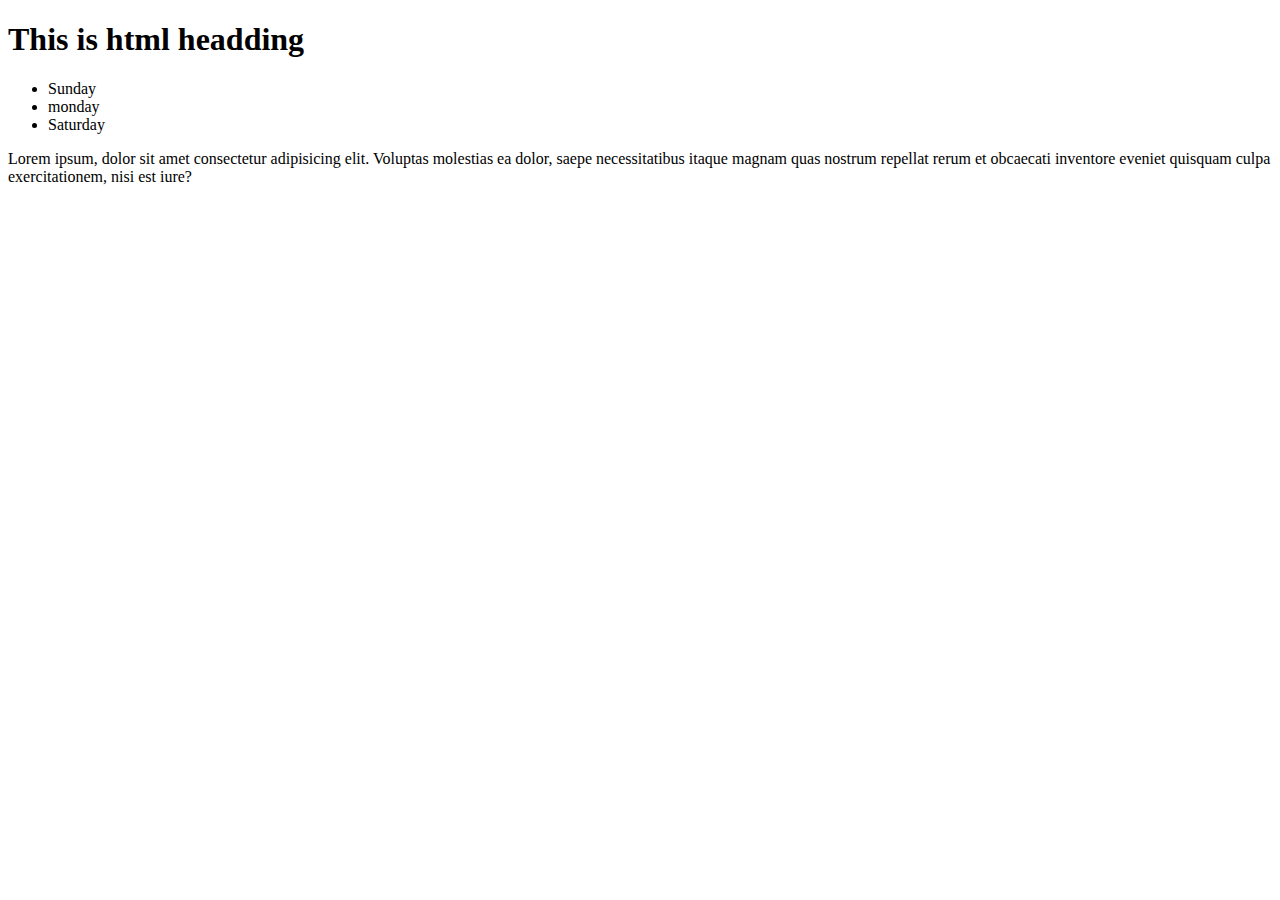
<file: index.html>
<!DOCTYPE html>
<html lang="en">
<head>
    <meta charset="UTF-8">
    <meta name="viewport" content="width=device-width, initial-scale=1.0">
    <title>Document</title>
</head>
<body>
    <h1>This is html headding</h1>
    <ul>
        <li>Sunday</li>
        <li>monday</li>
        <li>Saturday</li>
    </ul>
    <p>Lorem ipsum, dolor sit amet consectetur adipisicing elit. Voluptas molestias ea dolor, saepe necessitatibus itaque magnam quas nostrum repellat rerum et obcaecati inventore eveniet quisquam culpa exercitationem, nisi est iure?</p>
</body>
</html>
</file>
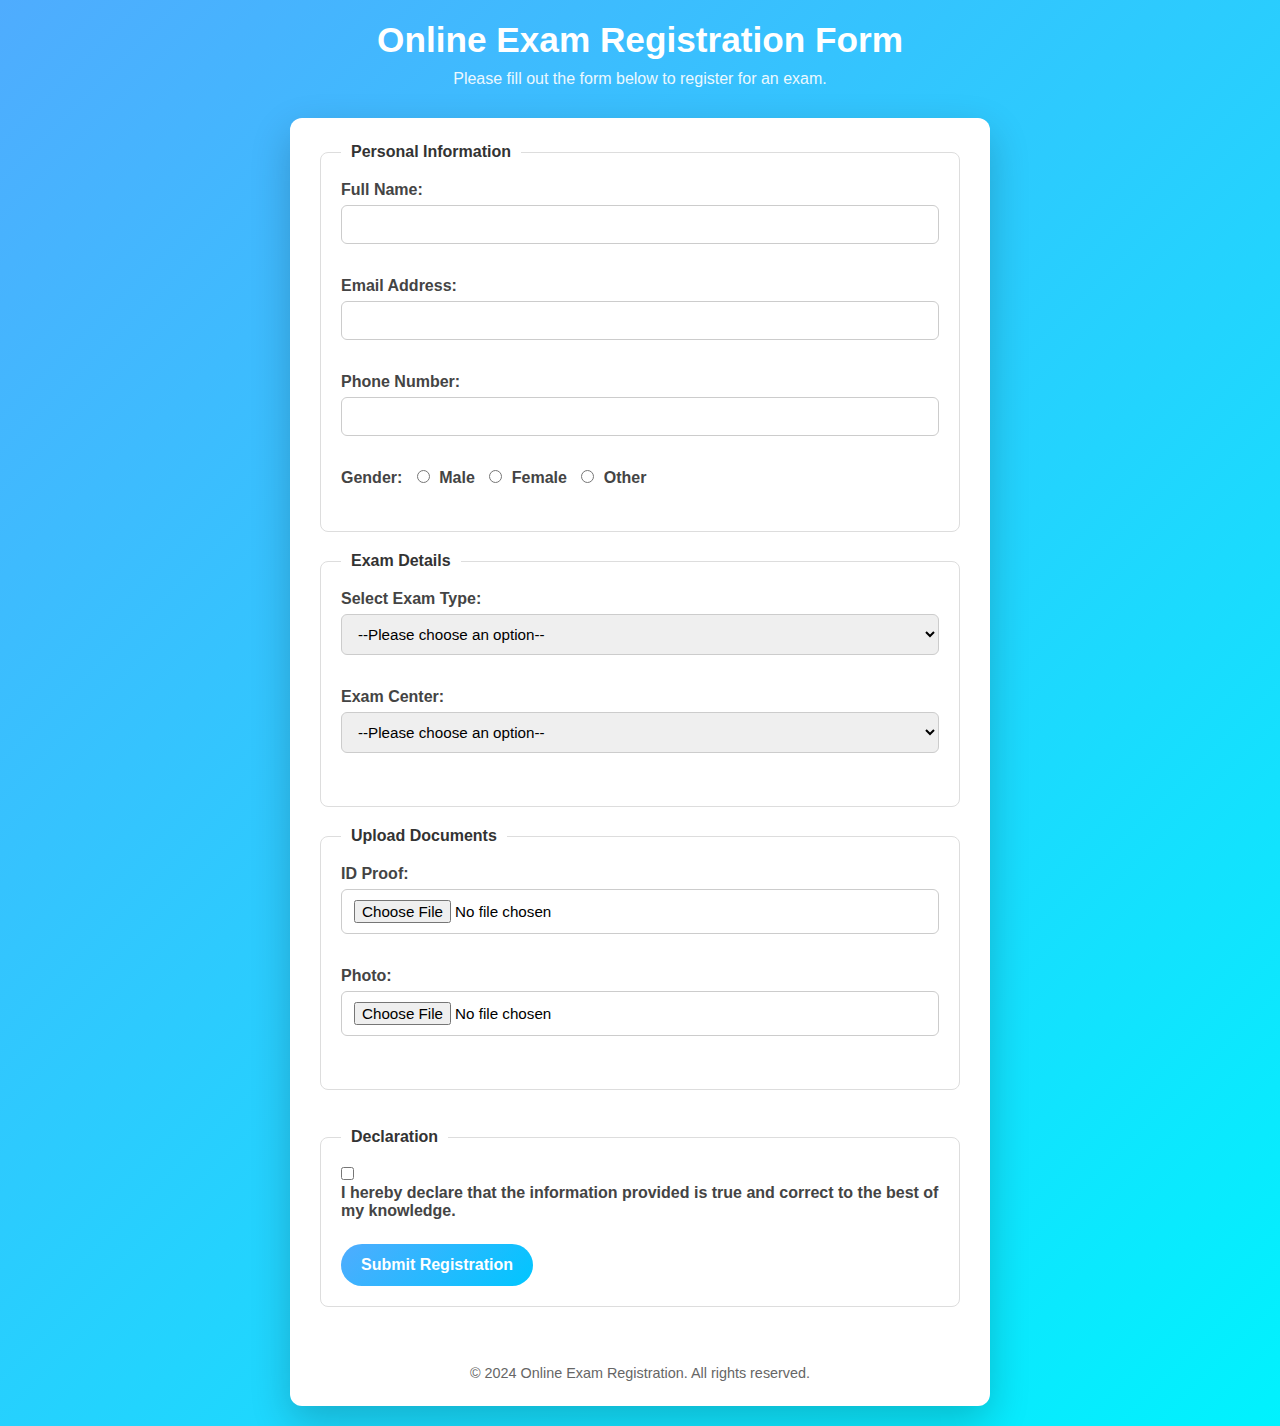
<file: form.html>
<!DOCTYPE html>
<html lang="en">
<head>
    <meta charset="UTF-8">
    <meta name="viewport" content="width=device-width, initial-scale=1.0">
    <title>Exam Registration Form</title>
    <link rel="stylesheet" href="style.css">
</head>
<body>
    <header>
        <h1>Online Exam Registration Form</h1>
        <p>Please fill out the form below to register for an exam.</p>
    </header>
    <main>
        <form action="#" method="post">
            <fieldset>
                <legend>Personal Information</legend>
                <label for="fullName">Full Name:</label>
                <input type="text" id="fullName" name="fullName" required><br><br>
                <label for="email">Email Address:</label>
                <input type="email" id="email" name="email" required><br><br>
                <label for="phone">Phone Number:</label>
                <input type="tel" id="phone" name="phone" required><br><br>
                <label>Gender:</label>
                <input type="radio" id="male" name="gender" value="male" required>
                <label for="male">Male</label>
                <input type="radio" id="female" name="gender" value="female" required>
                <label for="female">Female</label>
                <input type="radio" id="other" name="gender" value="other" required>
                <label for="other">Other</label><br><br>
            </fieldset>
            <fieldset>
                <legend>Exam Details</legend>
                <label for="examType">Select Exam Type:</label>
                <select id="examType" name="examType" required>
                    <option value="">--Please choose an option--</option>
                    <option value="math">Mathematics</option>
                    <option value="science">Science</option>
                    <option value="history">History</option>
                    <option value="language">Language Arts</option>
                </select><br><br>
                <label for="examCenter">Exam Center:</label>
                <select name="examCenter" id="examCenter" required>
                    <option value="">--Please choose an option--</option>
                    <option value="center1">Center 1</option>
                    <option value="center2">Center 2</option>
                    <option value="center3">Center 3</option>
                </select><br><br>
            </fieldset>
            <fieldset>
                <legend>Upload Documents</legend>
                <label for="idProof">ID Proof:</label>
                <input type="file" id="idProof" name="idProof" required><br><br>
                <label for="photo">Photo:</label>
                <input type="file" id="photo" name="photo" required><br><br>
            </fieldset>
            <br>
            <fieldset>
                <legend>Declaration</legend>
                <input type="checkbox" id="declaration" name="declaration" required>
                <label for="declaration">I hereby declare that the information provided is true and correct to the best of my knowledge.</label><br><br>
                <input type="submit" value="Submit Registration">
            </fieldset>
            <br>
        </form>
        <footer>
            <p>&copy; 2024 Online Exam Registration. All rights reserved.</p>
        </footer>
    </main>
</body>
</html>
</file>
<file: style.css>
* {
    margin: 0;
    padding: 0;
    box-sizing: border-box;
    font-family: Arial, Helvetica, sans-serif;
}

body {
    background: linear-gradient(135deg, #4facfe, #00f2fe);
    min-height: 100vh;
    padding: 20px;
}


header {
    text-align: center;
    margin-bottom: 30px;
    color: #fff;
}

header h1 {
    font-size: 2.2rem;
    margin-bottom: 10px;
}

header p {
    font-size: 1rem;
    opacity: 0.9;
}


main {
    max-width: 700px;
    margin: auto;
    background: #ffffff;
    padding: 25px 30px;
    border-radius: 12px;
    box-shadow: 0 15px 40px rgba(0, 0, 0, 0.2);
}

fieldset {
    border: 1px solid #ddd;
    border-radius: 8px;
    padding: 20px;
    margin-bottom: 20px;
}

legend {
    padding: 0 10px;
    font-weight: bold;
    color: #333;
}


label {
    display: inline-block;
    margin-bottom: 6px;
    font-weight: 600;
    color: #444;
}


input[type="text"],
input[type="email"],
input[type="tel"],
input[type="file"],
select {
    width: 100%;
    padding: 10px 12px;
    margin-bottom: 15px;
    border: 1px solid #ccc;
    border-radius: 6px;
    font-size: 0.95rem;
}


input[type="radio"] {
    margin-right: 5px;
    margin-left: 10px;
}


input[type="checkbox"] {
    margin-right: 8px;
}


input[type="submit"] {
    background: linear-gradient(135deg, #4facfe, #00c6ff);
    color: #fff;
    border: none;
    padding: 12px 20px;
    border-radius: 30px;
    font-size: 1rem;
    font-weight: bold;
    cursor: pointer;
    transition: 0.3s ease;
}

input[type="submit"]:hover {
    background: linear-gradient(135deg, #00c6ff, #4facfe);
    transform: translateY(-2px);
    box-shadow: 0 8px 20px rgba(0, 0, 0, 0.2);
}


footer {
    text-align: center;
    margin-top: 20px;
    color: #666;
    font-size: 0.9rem;
}


@media (max-width: 600px) {
    header h1 {
        font-size: 1.8rem;
    }

    main {
        padding: 20px;
    }
}
@media (max-width: 400px) {
    input[type="submit"] {
        width: 100%;
    }
}
</file>
